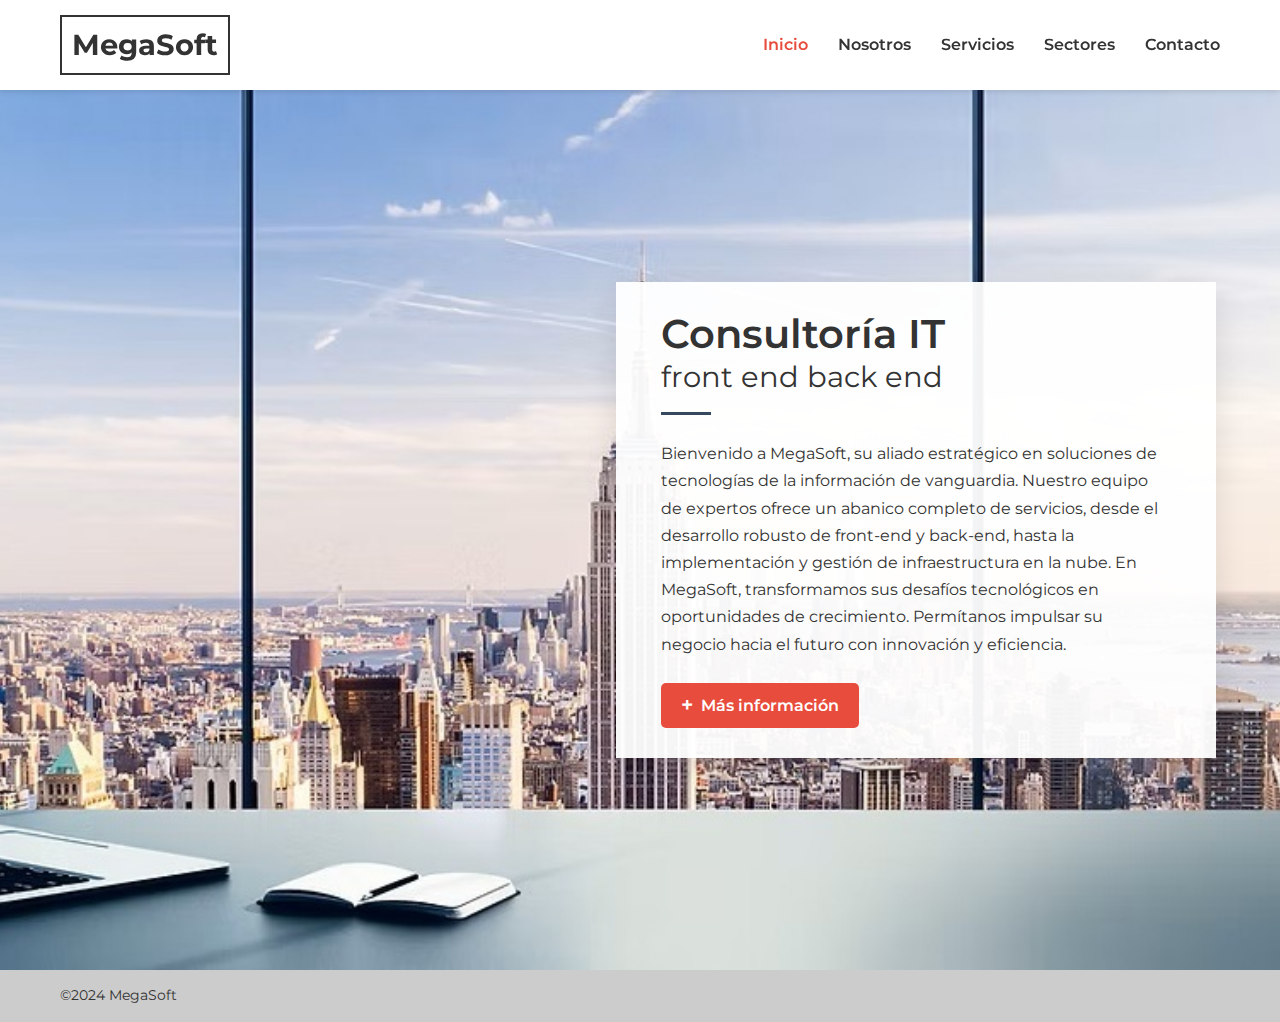
<file: parcial2/index.html>
<!DOCTYPE html>
<html lang="es">
<head>
    <meta charset="UTF-8">
    <meta name="viewport" content="width=device-width, initial-scale=1.0">
    <title>MegaSoft - Consultoría IT</title>
    <link rel="stylesheet" href="style.css">
    <link href="https://fonts.googleapis.com/css2?family=Montserrat:wght@400;600;700&display=swap" rel="stylesheet">
</head>
<body>
    <header class="navbar">
        <div class="container">
            <div class="logo">MegaSoft</div>
            <nav>
                <ul>
                    <li><a href="#" class="active">Inicio</a></li>
                    <li><a href="nosotros.html">Nosotros</a></li>
                    <li><a href="servicios.html">Servicios</a></li>
                    <li><a href="sectores.html">Sectores</a></li>
                    <li><a href="contacto.html">Contacto</a></li>
                </ul>
            </nav>
        </div>
    </header>
    <main class="hero">
        <div class="hero-content">
            <div class="overlay"></div>
            <div class="text-box">
                <h1>Consultoría IT</h1>
                <h2>front end back end</h2>
                <div class="separator"></div>
                <p>
                    Bienvenido a MegaSoft, su aliado estratégico en soluciones de tecnologías de la
                    información de vanguardia. Nuestro equipo de expertos ofrece un abanico completo de servicios,
                    desde el desarrollo robusto de front-end y back-end, hasta la implementación y gestión de
                    infraestructura en la nube.
                    En MegaSoft, transformamos sus desafíos tecnológicos en oportunidades de crecimiento.
                    Permítanos impulsar su negocio hacia el futuro con innovación y eficiencia.
                 </p>
                 <a class="more-info-button" href="nosotros.html">
                     <span class="icon"></span>
                    <span class="plus-icon">+</span> Más información
                 </a>
            </div>
        </div>
    </main>
    <footer class="home-footer">
        <div class="footer-bottom-bar">
            <div class="container footer-bottom-content">
                <div class="copyright">©2024 MegaSoft</div>
            </div>
        </div>
    </footer>
</body>
</html>
</file>
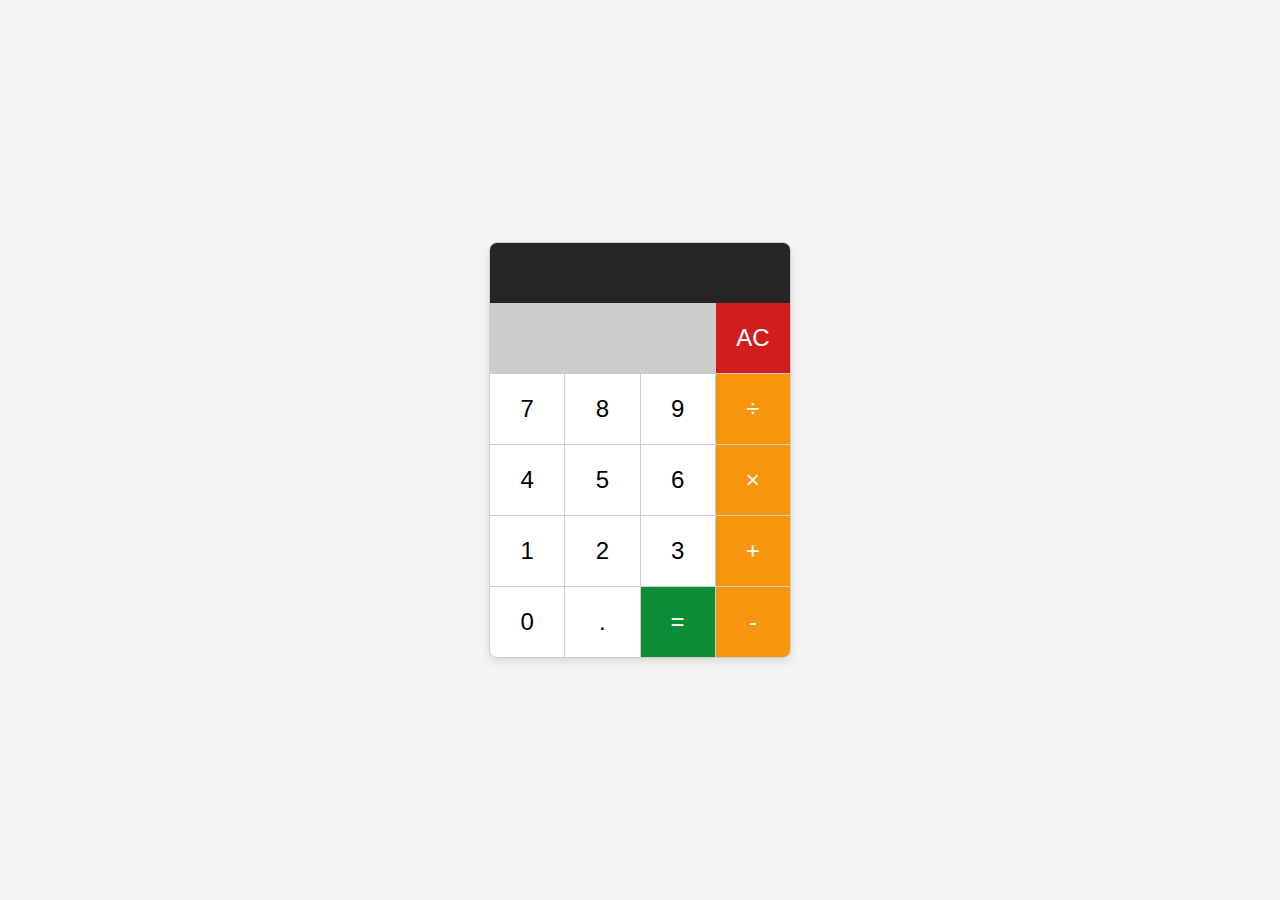
<file: calc/calculadora.html>
<!DOCTYPE html>
<html lang="es">
<head>
    <meta charset="UTF-8">
    <meta name="viewport" content="width=device-width, initial-scale=1.0">
    <title>Calculadora Básica</title>
    <link rel="stylesheet" href="style.css">
</head>
<body>
    <div class="calculadora">
        <input type="text" class="calculadora-pantalla" id="pantalla" disabled>
        <div class="calculadora-teclas">
            <div></div>
            <div></div>
            <div></div>
            <button class="ac" value="limpiar">AC</button>
            
            <button value="7">7</button>
            <button value="8">8</button>
            <button value="9">9</button>
            <button class="operador" value="/">&divide;</button>

            <button value="4">4</button>
            <button value="5">5</button>
            <button value="6">6</button>
            <button class="operador" value="*">&times;</button>

            <button value="1">1</button>
            <button value="2">2</button>
            <button value="3">3</button>
            <button class="operador" value="+">+</button>

            <button value="0">0</button>
            <button class="decimal" value=".">.</button>
            <button class="signo-igual operador" value="=">=</button>
            <button class="operador" value="-">-</button>
        </div>
    </div>
    <script src="script.js"></script>
</body>
</html>
</file>
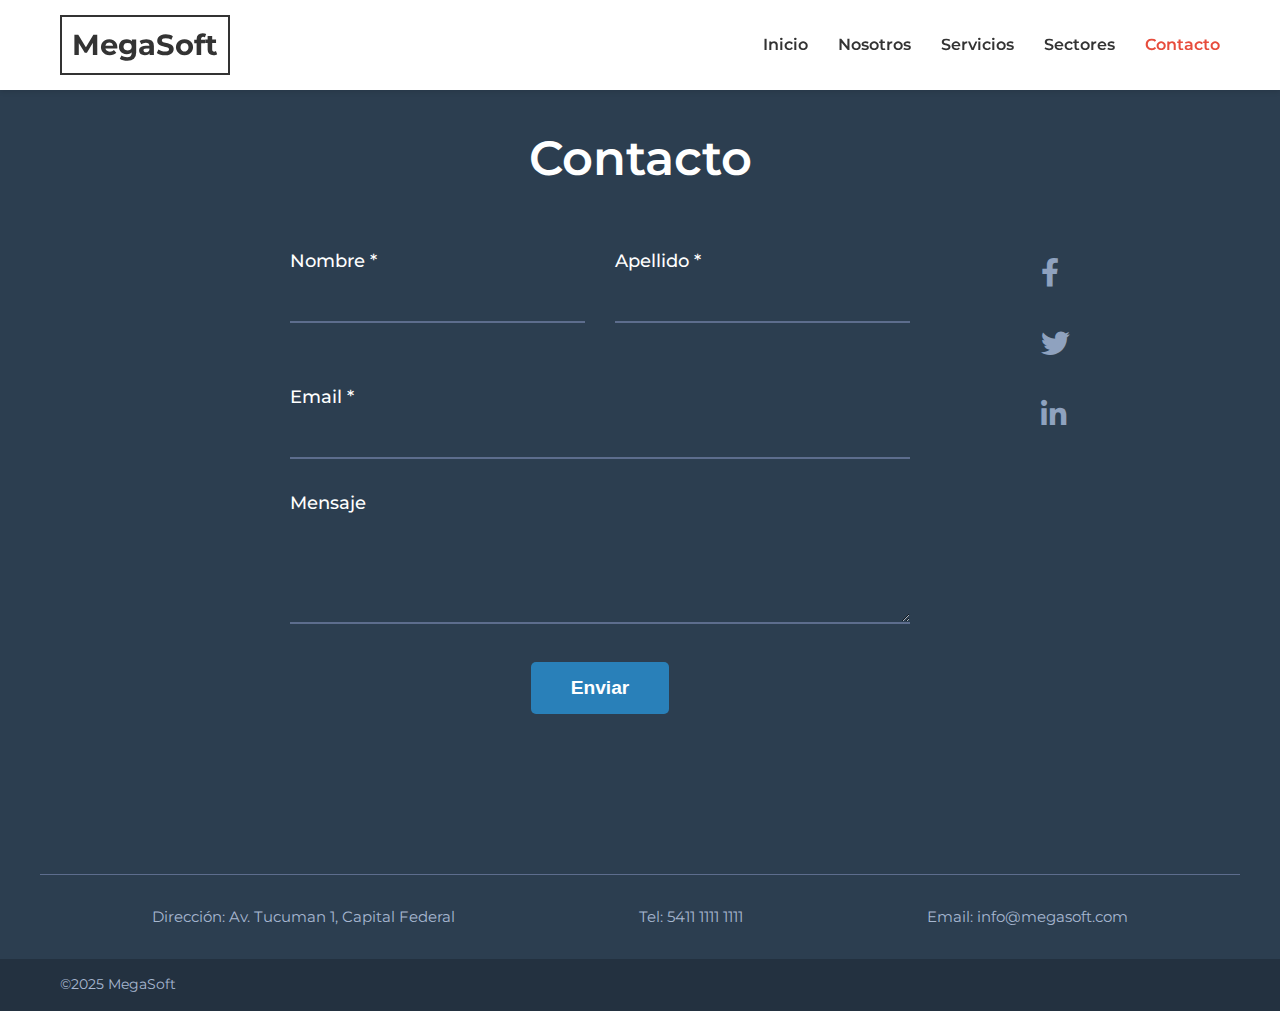
<file: parcial2/contacto.html>
<!DOCTYPE html>
<html lang="es">
<head>
    <meta charset="UTF-8">
    <meta name="viewport" content="width=device-width, initial-scale=1.0">
    <title>MegaSoft - Contacto</title>
    <link rel="shortcut icon" href="favicon.ico" type="image/x-icon">
    <link rel="stylesheet" href="style.css">
    <link href="https://fonts.googleapis.com/css2?family=Montserrat:wght@400;600;700&display=swap" rel="stylesheet">
    <link rel="stylesheet" href="https://cdnjs.cloudflare.com/ajax/libs/font-awesome/6.0.0-beta3/css/all.min.css">
</head>
<body>
    <header class="navbar">
        <div class="container">
            <div class="logo"><a href="index.html">MegaSoft</a></div> 
            <nav>
                <ul>
                    <li><a href="index.html">Inicio</a></li>
                    <li><a href="nosotros.html">Nosotros</a></li>
                    <li><a href="servicios.html">Servicios</a></li>
                    <li><a href="sectores.html">Sectores</a></li>
                    <li><a href="contacto.html" class="active">Contacto</a></li> </ul>
            </nav>
        </div>
    </header>

    <main class="page-content contact-page-bg">
        <div class="container contact-container">
            <h1 class="contact-title">Contacto</h1>

            <form class="contact-form" id="contactForm" novalidate>
                <div class="form-row">
                    <div class="form-group">
                        <label for="nombre">Nombre *</label>
                        <input type="text" id="nombre" name="nombre" class="input-field">
                        <span class="error-message" id="nombreError"></span>
                    </div>
                    <div class="form-group">
                        <label for="apellido">Apellido *</label>
                        <input type="text" id="apellido" name="apellido" class="input-field">
                        <span class="error-message" id="apellidoError"></span>
                    </div>
                </div>

                <div class="form-group">
                    <label for="email">Email *</label>
                    <input type="email" id="email" name="email" class="input-field">
                    <span class="error-message" id="emailError"></span>
                </div>

                <div class="form-group">
                    <label for="mensaje">Mensaje</label>
                    <textarea id="mensaje" name="mensaje" rows="5" class="input-field"></textarea>
                    <span class="error-message" id="mensajeError"></span>
                </div>

                <button type="submit" class="submit-button">Enviar</button>
            </form>

            <div class="social-icons-contact">
                <a href="#" class="social-icon-link"><i class="fab fa-facebook-f"></i></a>
                <a href="#" class="social-icon-link"><i class="fab fa-twitter"></i></a>
                <a href="#" class="social-icon-link"><i class="fab fa-linkedin-in"></i></a>
            </div>
        </div>
    </main>
    <footer class="contact-footer">
        <div class="container footer-grid">
            <div class="footer-info-item">
                Dirección: Av. Tucuman 1, Capital Federal
            </div>
            <div class="footer-info-item">
                Tel: 5411 1111 1111
            </div>
            <div class="footer-info-item">
                Email: info@megasoft.com
            </div>
        </div>
        <div class="footer-bottom-bar">
            <div class="container footer-bottom-content footer-info">
                <div class="copyright">&copy;2025 MegaSoft</div>
            </div>
        </div>
    </footer>
    <script src="contacto.js"></script>
</body>
</html>
</file>
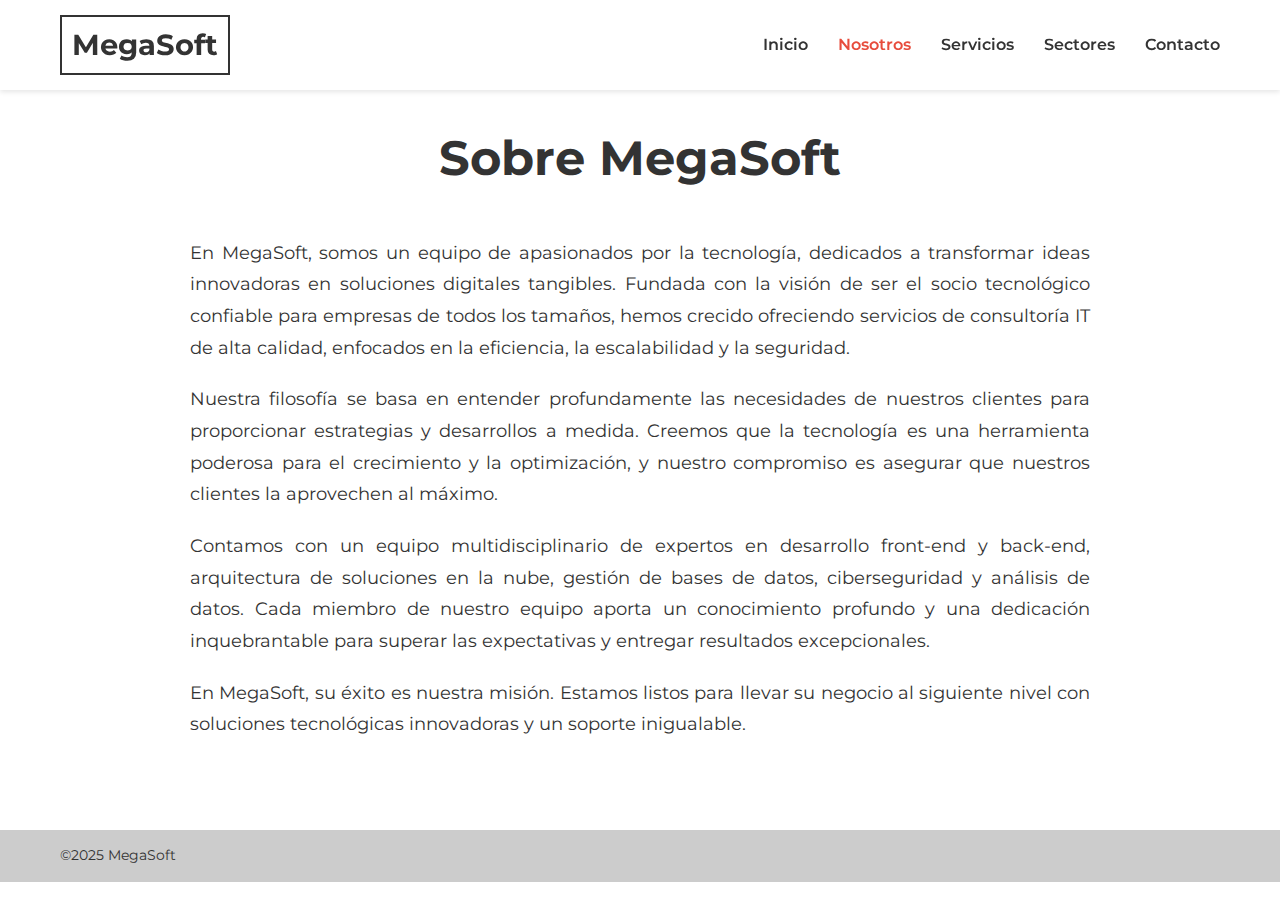
<file: parcial2/nosotros.html>
<!DOCTYPE html>
<html lang="es">
<head>
    <meta charset="UTF-8">
    <meta name="viewport" content="width=device-width, initial-scale=1.0">
    <title>MegaSoft - Nosotros</title>
    <link rel="shortcut icon" href="favicon.ico" type="image/x-icon">
    <link rel="stylesheet" href="style.css">
    <link href="https://fonts.googleapis.com/css2?family=Montserrat:wght@400;600;700&display=swap" rel="stylesheet">
</head>
<body>
    <header class="navbar">
        <div class="container">
            <div class="logo"><a href="index.html">MegaSoft</a></div>
            <nav>
                <ul>
                    <li><a href="index.html">Inicio</a></li>
                    <li><a href="nosotros.html" class="active">Nosotros</a></li> 
                    <li><a href="servicios.html">Servicios</a></li>
                    <li><a href="sectores.html">Sectores</a></li>
                    <li><a href="contacto.html">Contacto</a></li>
                </ul>
            </nav>
        </div>
    </header>

    <main class="page-content">
        <div class="container">
            <h1 class="page-title">Sobre MegaSoft</h1>

            <section class="about-section-content">
                <p>
                    En MegaSoft, somos un equipo de apasionados por la tecnología, dedicados a transformar ideas
                    innovadoras en soluciones digitales tangibles. Fundada con la visión de ser el socio tecnológico
                    confiable para empresas de todos los tamaños, hemos crecido ofreciendo servicios de consultoría IT
                    de alta calidad, enfocados en la eficiencia, la escalabilidad y la seguridad.
                </p>
                <p>
                    Nuestra filosofía se basa en entender profundamente las necesidades de nuestros clientes para
                    proporcionar estrategias y desarrollos a medida. Creemos que la tecnología es una herramienta
                    poderosa para el crecimiento y la optimización, y nuestro compromiso es asegurar que nuestros
                    clientes la aprovechen al máximo.
                </p>
                <p>
                    Contamos con un equipo multidisciplinario de expertos en desarrollo front-end y back-end,
                    arquitectura de soluciones en la nube, gestión de bases de datos, ciberseguridad y análisis de datos.
                    Cada miembro de nuestro equipo aporta un conocimiento profundo y una dedicación inquebrantable
                    para superar las expectativas y entregar resultados excepcionales.
                </p>
                <p>
                    En MegaSoft, su éxito es nuestra misión. Estamos listos para llevar su negocio al siguiente nivel
                    con soluciones tecnológicas innovadoras y un soporte inigualable.
                </p>
            </section>
        </div>
    </main>
    <footer class="about-footer">
        <div class="footer-bottom-bar">
            <div class="container footer-bottom-content">
                <div class="copyright">&copy;2025 MegaSoft</div>
            </div>
        </div>
    </footer>
    </body>
</html>
</file>
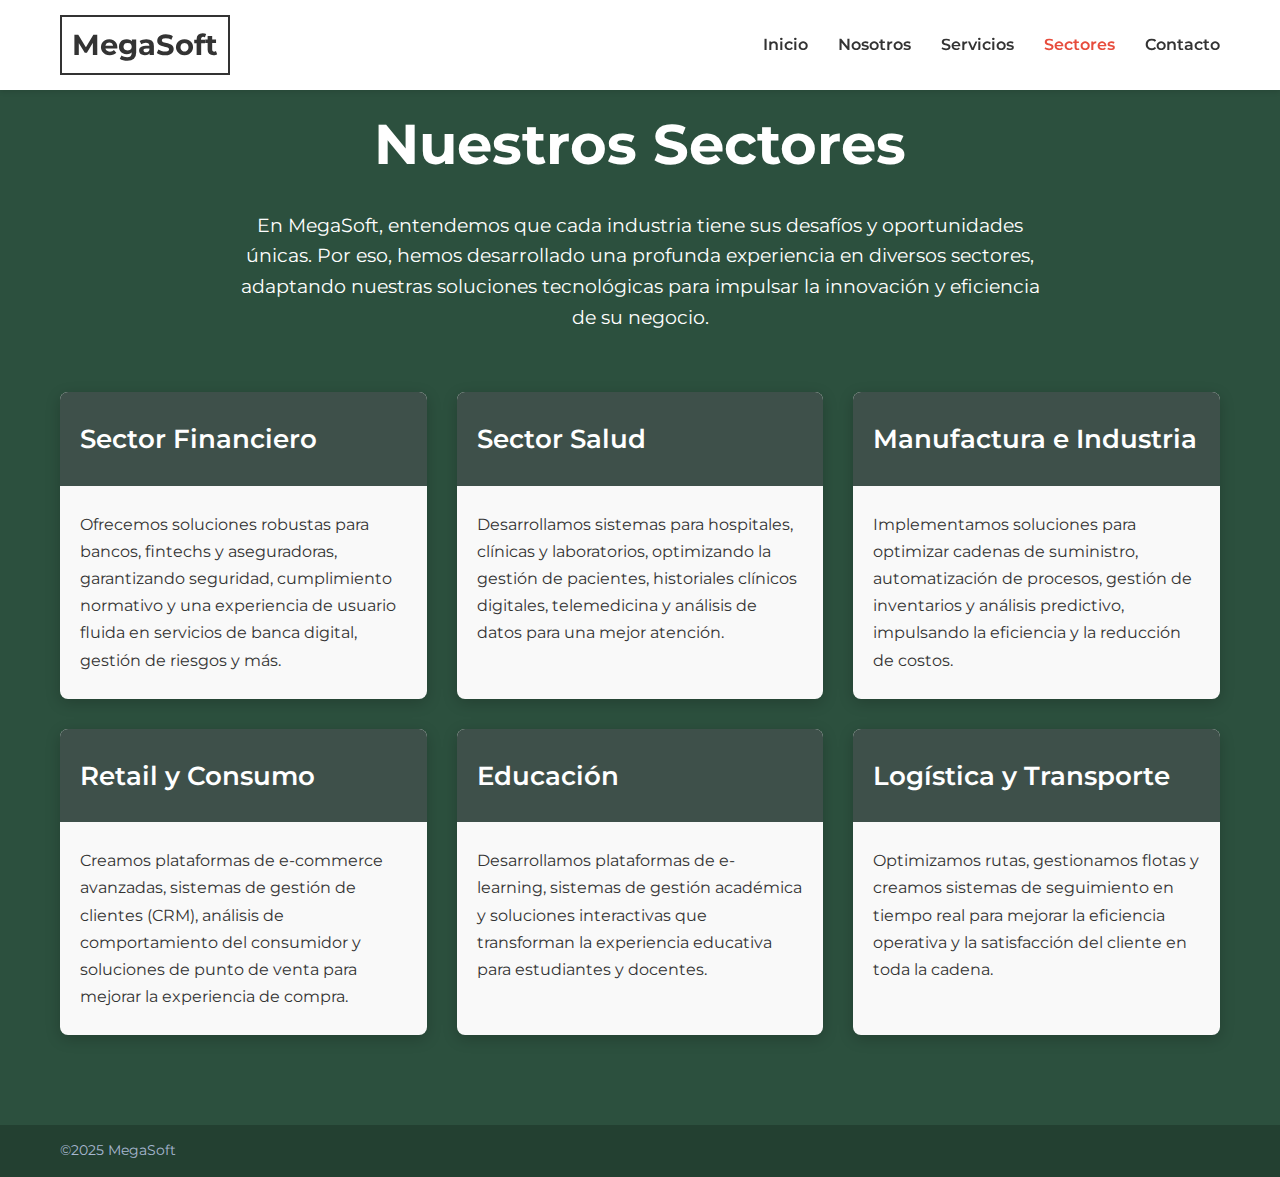
<file: parcial2/sectores.html>
<!DOCTYPE html>
<html lang="es">
<head>
    <meta charset="UTF-8">
    <meta name="viewport" content="width=device-width, initial-scale=1.0">
    <title>MegaSoft - Nuestros Sectores</title>
    <link rel="shortcut icon" href="favicon.ico" type="image/x-icon">
    <link rel="stylesheet" href="style.css">
    <link href="https://fonts.googleapis.com/css2?family=Montserrat:wght@400;600;700&display=swap" rel="stylesheet">
</head>
<body>
    <header class="navbar">
        <div class="container">
            <div class="logo"><a href="index.html">MegaSoft</a></div>
            <nav>
                <ul>
                    <li><a href="index.html">Inicio</a></li>
                    <li><a href="nosotros.html">Nosotros</a></li>
                    <li><a href="servicios.html">Servicios</a></li>
                    <li><a href="sectores.html" class="active">Sectores</a></li> 
                    <li><a href="contacto.html">Contacto</a></li>
                </ul>
            </nav>
        </div>
    </header>

    <main>
        <section class="page-content services-section sectors-section">
            <div class="container">
                <h2 class="section-title">Nuestros Sectores</h2>
                <p class="section-intro">
                    En MegaSoft, entendemos que cada industria tiene sus desafíos y oportunidades únicas.
                    Por eso, hemos desarrollado una profunda experiencia en diversos sectores, adaptando
                    nuestras soluciones tecnológicas para impulsar la innovación y eficiencia de su negocio.
                </p>

                <div class="services-grid">
                    <div class="service-card">
                        <div class="card-header">
                            <h3>Sector Financiero</h3>
                        </div>
                        <div class="card-body">
                            <p>
                                Ofrecemos soluciones robustas para bancos, fintechs y aseguradoras,
                                garantizando seguridad, cumplimiento normativo y una experiencia de
                                usuario fluida en servicios de banca digital, gestión de riesgos y más.
                            </p>
                        </div>
                    </div>

                    <div class="service-card">
                        <div class="card-header">
                            <h3>Sector Salud</h3>
                        </div>
                        <div class="card-body">
                            <p>
                                Desarrollamos sistemas para hospitales, clínicas y laboratorios,
                                optimizando la gestión de pacientes, historiales clínicos digitales,
                                telemedicina y análisis de datos para una mejor atención.
                            </p>
                        </div>
                    </div>

                    <div class="service-card">
                        <div class="card-header">
                            <h3>Manufactura e Industria</h3>
                        </div>
                        <div class="card-body">
                            <p>
                                Implementamos soluciones para optimizar cadenas de suministro,
                                automatización de procesos, gestión de inventarios y análisis predictivo,
                                impulsando la eficiencia y la reducción de costos.
                            </p>
                        </div>
                    </div>

                    <div class="service-card">
                        <div class="card-header">
                            <h3>Retail y Consumo</h3>
                        </div>
                        <div class="card-body">
                            <p>
                                Creamos plataformas de e-commerce avanzadas, sistemas de gestión de clientes
                                (CRM), análisis de comportamiento del consumidor y soluciones de punto de venta
                                para mejorar la experiencia de compra.
                            </p>
                        </div>
                    </div>

                    <div class="service-card">
                        <div class="card-header">
                            <h3>Educación</h3>
                        </div>
                        <div class="card-body">
                            <p>
                                Desarrollamos plataformas de e-learning, sistemas de gestión académica y soluciones
                                interactivas que transforman la experiencia educativa para estudiantes y docentes.
                            </p>
                        </div>
                    </div>

                     <div class="service-card">
                        <div class="card-header">
                            <h3>Logística y Transporte</h3>
                        </div>
                        <div class="card-body">
                            <p>
                                Optimizamos rutas, gestionamos flotas y creamos sistemas de seguimiento en tiempo
                                real para mejorar la eficiencia operativa y la satisfacción del cliente en toda la cadena.
                            </p>
                        </div>
                    </div>

                </div>
            </div>
        </section>
    </main>
    <footer class="sectors-footer">
        <div class="footer-bottom-bar">
            <div class="container footer-bottom-content footer-info">
                <div class="copyright">&copy;2025 MegaSoft</div>
            </div>
        </div>
    </footer>
    </body>
</html>
</file>
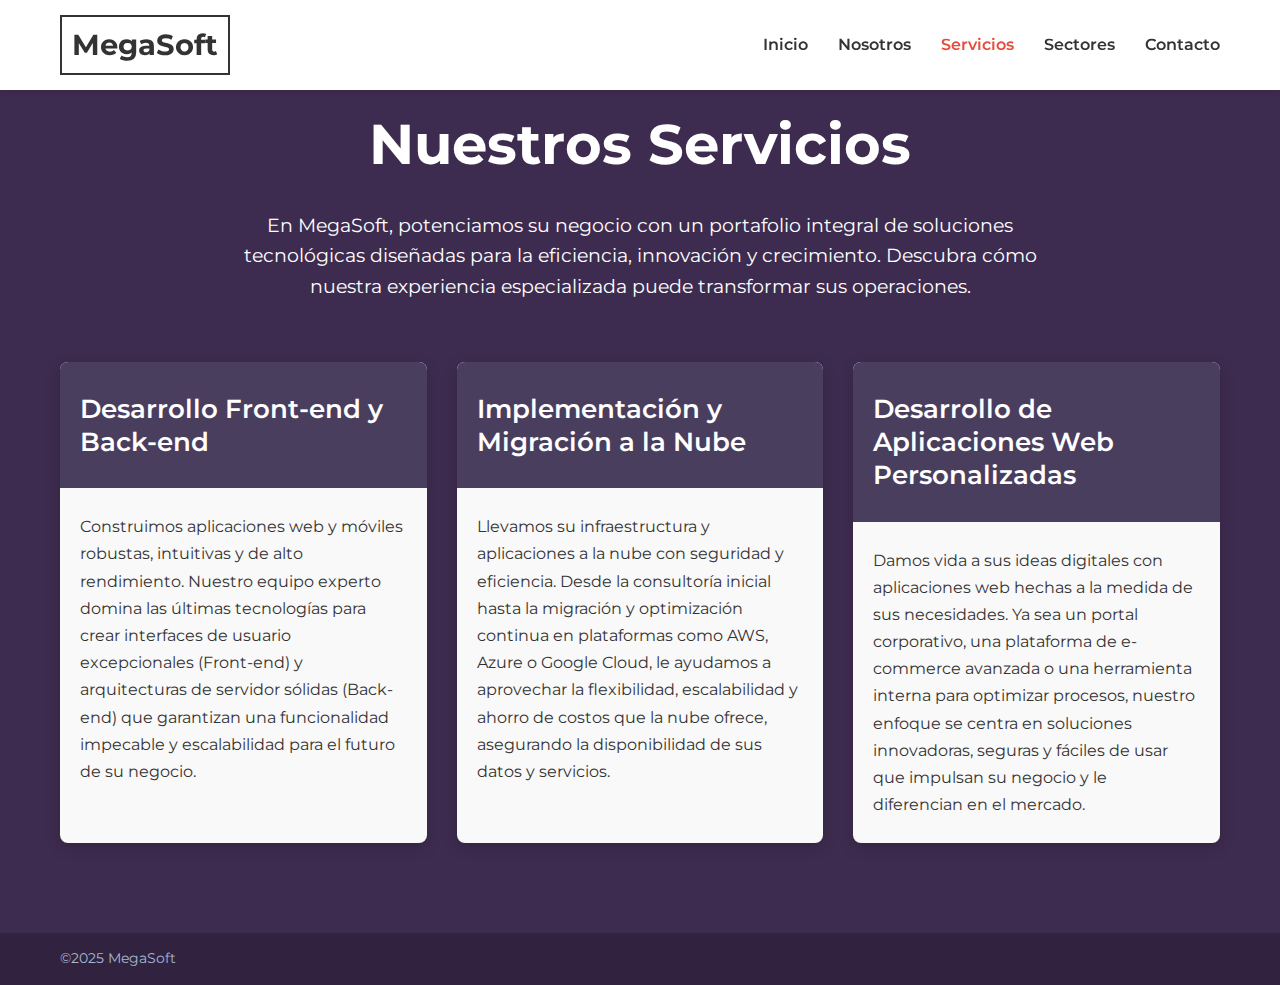
<file: parcial2/servicios.html>
<!DOCTYPE html>
<html lang="es">
<head>
    <meta charset="UTF-8">
    <meta name="viewport" content="width=device-width, initial-scale=1.0">
    <title>MegaSoft - Nuestros Servicios</title>
    <link rel="shortcut icon" href="favicon.ico" type="image/x-icon">
    <link rel="stylesheet" href="style.css">
    <link href="https://fonts.googleapis.com/css2?family=Montserrat:wght@400;600;700&display=swap" rel="stylesheet">
</head>
<body>
    <header class="navbar">
        <div class="container">
            <div class="logo"><a href="index.html">MegaSoft</a></div>
            <nav>
                <ul>
                    <li><a href="index.html">Inicio</a></li>
                    <li><a href="nosotros.html">Nosotros</a></li>
                    <li><a href="servicios.html" class="active">Servicios</a></li> 
                    <li><a href="sectores.html">Sectores</a></li>
                    <li><a href="contacto.html">Contacto</a></li>
                </ul>
            </nav>
        </div>
    </header>

    <main>
        <section class="page-content services-section">
            <div class="container">
                <h2 class="section-title">Nuestros Servicios</h2>
                <p class="section-intro">
                    En MegaSoft, potenciamos su negocio con un portafolio integral de soluciones
                    tecnológicas diseñadas para la eficiencia, innovación y crecimiento.
                    Descubra cómo nuestra experiencia especializada puede transformar sus operaciones.
                </p>

                <div class="services-grid">
                    <div class="service-card">
                        <div class="card-header">
                            <h3>Desarrollo Front-end y Back-end</h3>
                        </div>
                        <div class="card-body">
                            <p>
                                Construimos aplicaciones web y móviles robustas, intuitivas y de alto rendimiento.
                                Nuestro equipo experto domina las últimas tecnologías para crear interfaces de usuario
                                excepcionales (Front-end) y arquitecturas de servidor sólidas (Back-end)
                                que garantizan una funcionalidad impecable y escalabilidad para el futuro de su negocio.
                            </p>
                        </div>
                    </div>

                    <div class="service-card">
                        <div class="card-header">
                            <h3>Implementación y Migración a la Nube</h3>
                        </div>
                        <div class="card-body">
                            <p>
                                Llevamos su infraestructura y aplicaciones a la nube con seguridad y eficiencia.
                                Desde la consultoría inicial hasta la migración y optimización continua en plataformas
                                como AWS, Azure o Google Cloud, le ayudamos a aprovechar la flexibilidad, escalabilidad
                                y ahorro de costos que la nube ofrece, asegurando la disponibilidad de sus datos y servicios.
                            </p>
                        </div>
                    </div>

                    <div class="service-card">
                        <div class="card-header">
                            <h3>Desarrollo de Aplicaciones Web Personalizadas</h3>
                        </div>
                        <div class="card-body">
                            <p>
                                Damos vida a sus ideas digitales con aplicaciones web hechas a la medida de sus necesidades.
                                Ya sea un portal corporativo, una plataforma de e-commerce avanzada o una herramienta interna
                                para optimizar procesos, nuestro enfoque se centra en soluciones innovadoras, seguras y
                                fáciles de usar que impulsan su negocio y le diferencian en el mercado.
                            </p>
                        </div>
                    </div>
                </div>
            </div>
        </section>
    </main>
    <footer class="services-footer">
        <div class="footer-bottom-bar">
            <div class="container footer-bottom-content footer-info">
                <div class="copyright">&copy;2025 MegaSoft</div>
            </div>
        </div>
    </footer>
</body>
</html>
</file>
<file: parcial2/style.css>
/* Import y Variables */
@import url('https://fonts.googleapis.com/css2?family=Montserrat:wght@400;600;700&display=swap');

:root {
    --primary-red: #e74c3c;
    --text-dark: #333;
    --text-light: #fff;
    --box-background: rgba(255, 255, 255, 0.95);
    --accent-blue: #34495e;
    --button-red: #e74c3c;
    --services-bg: #3e2c50;
    --card-header-bg: #4a3e5e;
    --card-body-bg: #f9f9f9;
    --contact-bg: #2c3e50;
    --input-border-color: #5d6d8d;
    --button-send-bg: #2980b9;
    --social-icon-color: #8fa2bf;
    --footer-info-color: #a7b7d0;
    --chat-button-bg: #3498db;
    --sectors-bg: #2c503e;
    --sectors-card-header-bg: #3e504a;
}

/* Reset y Base */
* {
    margin: 0;
    padding: 0;
    box-sizing: border-box;
}

body {
    font-family: 'Montserrat', sans-serif;
    line-height: 1.6;
    color: var(--text-dark);
    overflow-x: hidden;
}

a {
    text-decoration: none;
    color: inherit;
}

.container {
    max-width: 1200px;
    margin: 0 auto;
    padding: 0 20px;
}

/* Navbar */
.navbar {
    background-color: var(--text-light);
    color: var(--text-dark);
    padding: 15px 0;
    position: fixed;
    width: 100%;
    top: 0;
    left: 0;
    z-index: 1000;
    box-shadow: 0 2px 5px rgba(0,0,0,0.1);
}
.navbar .container {
    display: flex;
    justify-content: space-between;
    align-items: center;
}
.navbar .logo {
    font-size: 1.8em;
    font-weight: 700;
    color: var(--text-dark);
    padding: 5px 10px;
    border: 2px solid var(--text-dark);
}
.navbar nav ul {
    list-style: none;
    display: flex;
}
.navbar nav ul li {
    margin-left: 30px;
}
.navbar nav ul li a {
    color: var(--text-dark);
    text-decoration: none;
    font-weight: 600;
    font-size: 1em;
    transition: color 0.3s ease-in-out;
}
.navbar nav ul li a.active,
.navbar nav ul li a:hover {
    color: var(--primary-red);
}

/* Hero */
.hero {
    position: relative;
    width: 100%;
    height: 100vh;
    overflow: hidden;
    display: flex;
    align-items: center;
    justify-content: center;
    margin-top: 70px;
}
.hero-content {
    position: relative;
    width: 100%;
    height: 100%;
    background: url('img/hero-background.jpg') no-repeat center center/cover;
    display: flex;
    justify-content: space-between;
    align-items: center;
    padding: 0 5%;
}
.text-box {
    background-color: var(--box-background);
    padding: 30px 45px;
    position: relative;
    max-width: 600px;
    width: 55%;
    text-align: left;
    box-shadow: 0 10px 30px rgba(0,0,0,0.1);
    z-index: 2;
    margin-left: auto;
}
.text-box h1 {
    font-size: 2.5em;
    font-weight: 600;
    margin-bottom: 5px;
    color: var(--text-dark);
    line-height: 1.1;
}
.text-box h2 {
    font-size: 1.8em;
    font-weight: 400;
    margin-bottom: 20px;
    color: var(--text-dark);
    line-height: 1.1;
}
.text-box .separator {
    width: 50px;
    height: 3px;
    background-color: var(--accent-blue);
    margin-bottom: 25px;
    margin-left: 0;
}
.text-box p {
    font-size: 1em;
    line-height: 1.7;
    color: var(--text-dark);
    margin-bottom: 25px;
}

/* More Info Button */
.more-info-button {
    display: inline-flex;
    align-items: center;
    background-color: var(--button-red);
    color: var(--text-light);
    border: none;
    padding: 10px 20px;
    font-size: 1em;
    font-weight: 600;
    cursor: pointer;
    border-radius: 5px;
    transition: background-color 0.3s ease;
    text-decoration: none;
}
.more-info-button:hover {
    background-color: #c0392b;
}
.more-info-button .plus-icon {
    font-size: 1.3em;
    line-height: 1;
    margin-right: 8px;
    vertical-align: middle;
}

/* Servicios */
.services-section {
    background-color: var(--services-bg);
    padding: 80px 0;
    color: var(--text-light);
    text-align: center;
}
.services-section .section-title {
    font-size: 3.5em;
    font-weight: 700;
    margin-bottom: 20px;
    color: var(--text-light);
}
.services-section .section-intro {
    font-size: 1.2em;
    max-width: 800px;
    margin: 0 auto 60px auto;
    line-height: 1.6;
    color: var(--text-light);
}
.services-grid {
    display: grid;
    grid-template-columns: repeat(auto-fit, minmax(300px, 1fr));
    gap: 30px;
    max-width: 1200px;
    margin: 0 auto;
}
.service-card {
    background-color: var(--card-body-bg);
    color: var(--text-dark);
    border-radius: 8px;
    overflow: hidden;
    box-shadow: 0 4px 15px rgba(0,0,0,0.2);
    display: flex;
    flex-direction: column;
    height: 100%;
}
.service-card .card-header {
    background-color: var(--card-header-bg);
    color: var(--text-light);
    padding: 30px 20px;
    text-align: left;
}
.service-card .card-header h3 {
    font-size: 1.6em;
    font-weight: 600;
    line-height: 1.3;
}
.service-card .card-body {
    padding: 25px 20px;
    text-align: left;
    flex-grow: 1;
    display: flex;
    flex-direction: column;
    justify-content: space-between;
}
.service-card .card-body p {
    font-size: 1em;
    line-height: 1.7;
}
.services-footer {
    background-color: var(--services-bg);
    padding-top: 30px;
    color: var(--text-light);
}

/* Sectores */
.sectors-section {
    background-color: var(--sectors-bg);
}
.sectors-section .card-header {
    background-color: var(--sectors-card-header-bg);
}
.sectors-footer {
    background-color: var(--sectors-bg);
    padding-top: 30px;
    color: var(--text-light);
}

/* Nosotros */
.page-content {
    padding: 100px 0 60px 0;
    min-height: calc(100vh - 70px);
    color: var(--text-light);
}
.contact-page-bg {
    background-color: var(--contact-bg);
}
.page-title {
    font-size: 3em;
    font-weight: 700;
    text-align: center;
    margin-bottom: 40px;
    padding-top: 20px;
    color: var(--text-dark);
}
.about-section-content p {
    font-size: 1.1em;
    line-height: 1.8;
    margin-bottom: 20px;
    text-align: justify;
    max-width: 900px;
    margin-left: auto;
    margin-right: auto;
    color: var(--text-dark);
}

/* Contactos */
.contact-container {
    position: relative;
    max-width: 900px;
    margin: 0 auto;
    padding: 20px;
    display: flex;
    flex-direction: column;
    align-items: center;
}
.contact-title {
    font-size: 3em;
    font-weight: 600;
    margin-bottom: 50px;
    color: var(--text-light);
    text-align: center;
    width: 100%;
}
.contact-form {
    width: 100%;
    max-width: 700px;
    margin-bottom: 50px;
    padding-right: 80px;
}
.form-row {
    display: flex;
    gap: 30px;
    margin-bottom: 30px;
}
.form-row .form-group {
    flex: 1;
}
.form-group {
    margin-bottom: 30px;
    position: relative;
}
.form-group label {
    display: block;
    font-size: 1.1em;
    font-weight: 500;
    color: var(--text-light);
    margin-bottom: 5px;
}
.input-field {
    width: 100%;
    padding: 10px 0;
    border: none;
    border-bottom: 2px solid var(--input-border-color);
    background-color: transparent;
    color: var(--text-light);
    font-size: 1.1em;
    outline: none;
    transition: border-color 0.3s ease;
}
.input-field:focus {
    border-bottom-color: var(--accent-blue);
}
.input-field::placeholder {
    color: rgba(255, 255, 255, 0.6);
}
textarea.input-field {
    resize: vertical;
    min-height: 80px;
}
.submit-button {
    background-color: var(--button-send-bg);
    color: var(--text-light);
    border: none;
    padding: 15px 40px;
    font-size: 1.2em;
    font-weight: 600;
    cursor: pointer;
    border-radius: 5px;
    transition: background-color 0.3s ease;
    display: block;
    width: fit-content;
    margin: 0 auto;
}
.submit-button:hover {
    background-color: #1f689c;
}
.social-icons-contact {
    position: absolute;
    right: 20px;
    top: 150px;
    display: flex;
    flex-direction: column;
    gap: 25px;
    font-size: 1.8em;
}
.social-icon-link {
    color: var(--social-icon-color);
    text-decoration: none;
    transition: color 0.3s ease;
}
.social-icon-link:hover {
    color: var(--text-light);
}

/* Footer */
.contact-footer {
    background-color: var(--contact-bg);
    padding-top: 30px;
    color: var(--text-light);
}
.footer-grid {
    display: flex;
    justify-content: space-around;
    flex-wrap: wrap;
    padding-bottom: 20px;
    border-top: 1px solid var(--input-border-color);
    padding-top: 20px;
}
.footer-info-item {
    font-size: 0.95em;
    color: var(--footer-info-color);
    margin: 10px 15px;
    text-align: center;
}
.footer-bottom-bar {
    background-color: rgba(0, 0, 0, 0.2);
    padding: 15px 0;
}
.footer-bottom-content {
    display: flex;
    justify-content: space-between;
    align-items: center;
    font-size: 0.85em;
}
.footer-info {
    color: var(--footer-info-color);
}
.footer-buttons {
    display: flex;
    gap: 15px;
    align-items: center;
}

.error-message {
    color: red;
}

/* Responsive */

@media (max-width: 992px) {
    /* Hero */
    .hero-content {
        flex-direction: column;
        justify-content: center;
        align-items: center;
        padding: 50px 20px;
    }
    .text-box {
        position: static;
        width: 90%;
        max-width: 700px;
        padding: 25px 35px;
        margin-left: 0;
    }
    .text-box h1 { font-size: 2.2em; }
    .text-box h2 { font-size: 1.5em; }
    .text-box p { font-size: 0.95em; }

    /* Servicios */
    .services-section { padding: 60px 0; }
    .services-section .section-title { font-size: 3em; }
    .services-section .section-intro { font-size: 1.1em; margin-bottom: 40px; }
    .services-grid { gap: 25px; }
    .service-card .card-header h3 { font-size: 1.5em; }

    /* Nosotros */
    .page-title { font-size: 2.5em; }
    .about-section-content p { font-size: 1em; }

    /* Contacto */
    .contact-title { font-size: 2.5em; margin-bottom: 40px; }
    .contact-form { padding-right: 0; max-width: 600px; }
    .social-icons-contact {
        position: static;
        flex-direction: row;
        width: 100%;
        justify-content: center;
        margin-bottom: 40px;
        font-size: 2em;
    }
    .footer-grid {
        flex-direction: column;
        align-items: center;
        gap: 10px;
    }
    .footer-info-item { margin: 5px 0; }
}


@media (max-width: 768px) {
    /* Navbar */
    .navbar .container {
        flex-direction: column;
        align-items: flex-start;
    }
    .navbar nav ul {
        margin-top: 15px;
        width: 100%;
        justify-content: space-around;
    }
    .navbar nav ul li { margin: 0 10px; }

    /* Hero */
    .hero { margin-top: 100px; height: auto; min-height: 100vh; }
    .text-box { width: 95%; padding: 20px 25px; }
    .text-box h1 { font-size: 1.8em; }
    .text-box h2 { font-size: 1.2em; }
    .text-box p { font-size: 0.9em; }
    .more-info-button { font-size: 0.9em; padding: 8px 18px; }

    /* Servicios */
    .services-section { padding: 40px 0; }
    .services-section .section-title { font-size: 2.5em; }
    .services-section .section-intro { font-size: 1em; margin-bottom: 30px; }
    .services-grid { grid-template-columns: 1fr; padding: 0 20px; }
    .service-card .card-header { padding: 25px 15px; }
    .service-card .card-header h3 { font-size: 1.4em; }
    .service-card .card-body { padding: 20px 15px; }
    .service-card .card-body p { font-size: 0.95em; }

    /* Nosotros */
    .page-content { padding: 80px 0 40px 0; }
    .page-title { font-size: 2em; margin-bottom: 30px; }
    .about-section-content p { font-size: 0.95em; padding: 0 10px; }

    /* Contacto */
    .contact-page-bg { padding-top: 80px; }
    .contact-title { font-size: 2em; }
    .form-row { flex-direction: column; gap: 0; }
    .form-group { margin-bottom: 20px; }
    .submit-button { padding: 12px 30px; font-size: 1.1em; }
    .footer-bottom-content { flex-direction: column; gap: 15px; text-align: center; }
}


@media (max-width: 480px) {
    /* Navbar */
    .navbar .logo { font-size: 1.5em; }
    .navbar nav ul li a { font-size: 0.9em; }

    /* Hero */
    .hero { margin-top: 120px; }
    .text-box h1 { font-size: 1.5em; }
    .text-box h2 { font-size: 1em; }
    .text-box p { font-size: 0.85em; }
    .text-box .separator { width: 40px; height: 2px; margin-bottom: 20px; }
    .more-info-button { font-size: 0.8em; padding: 6px 12px; }
    .more-info-button .plus-icon { font-size: 1.1em; margin-right: 5px; }

    /* Servicios */
    .services-section .section-title { font-size: 2em; }
    .services-section .section-intro { font-size: 0.9em; margin-bottom: 25px; }
    .service-card .card-header h3 { font-size: 1.3em; }
    .service-card .card-body p { font-size: 0.9em; }

    /* Nosotros */
    .page-content { padding: 70px 0 30px 0; }
    .page-title { font-size: 1.8em; }
    .about-section-content p { font-size: 0.9em; }

    /* Contacto */
    .contact-page-bg { padding-top: 70px; }
    .contact-title { font-size: 1.8em; }
    .form-group label, .input-field { font-size: 1em; }
    .social-icons-contact { font-size: 1.8em; gap: 15px; }
    .footer-info-item { font-size: 0.85em; }
}
</file>
<file: calc/style.css>
body {
    display: flex;
    justify-content: center;
    align-items: center;
    min-height: 100vh;
    background-color: #f4f4f4;
    font-family: 'Arial', sans-serif;
    margin: 0;
}

.calculadora {
    border: 1px solid #ccc;
    border-radius: 8px;
    width: 300px;
    box-shadow: 0 4px 8px rgba(0, 0, 0, 0.1);
    overflow: hidden;
}

.calculadora-pantalla {
    width: 100%; 
    height: 60px;
    background-color: #252525;
    color: #fff;
    font-size: 2.5em;
    text-align: right;
    padding: 10px;
    border: none;
    box-sizing: border-box; 
}

.calculadora-teclas {
    display: grid;
    grid-template-columns: repeat(4, 1fr);
    gap: 1px;
    background-color: #ccc;
}

.calculadora-teclas button {
    height: 70px;
    background-color: #fff;
    border: none;
    font-size: 1.5em;
    cursor: pointer;
    transition: background-color 0.2s ease;
}

.calculadora-teclas button:hover {
    background-color: #e0e0e0;
}

.calculadora-teclas .operador {
    background-color: #f7950c;
    color: #fff;
}

.calculadora-teclas .operador:hover {
    background-color: #e0840b;
}

.calculadora-teclas .ac {
    background-color: #d11d1d;
    color: #fff;
}

.calculadora-teclas .ac:hover {
    background-color: #b31a1a;
}

.calculadora-teclas .signo-igual {
    background-color: #0d8c36;
    color: #fff;
}

.calculadora-teclas .signo-igual:hover {
    background-color: #0b752e;
}
</file>
